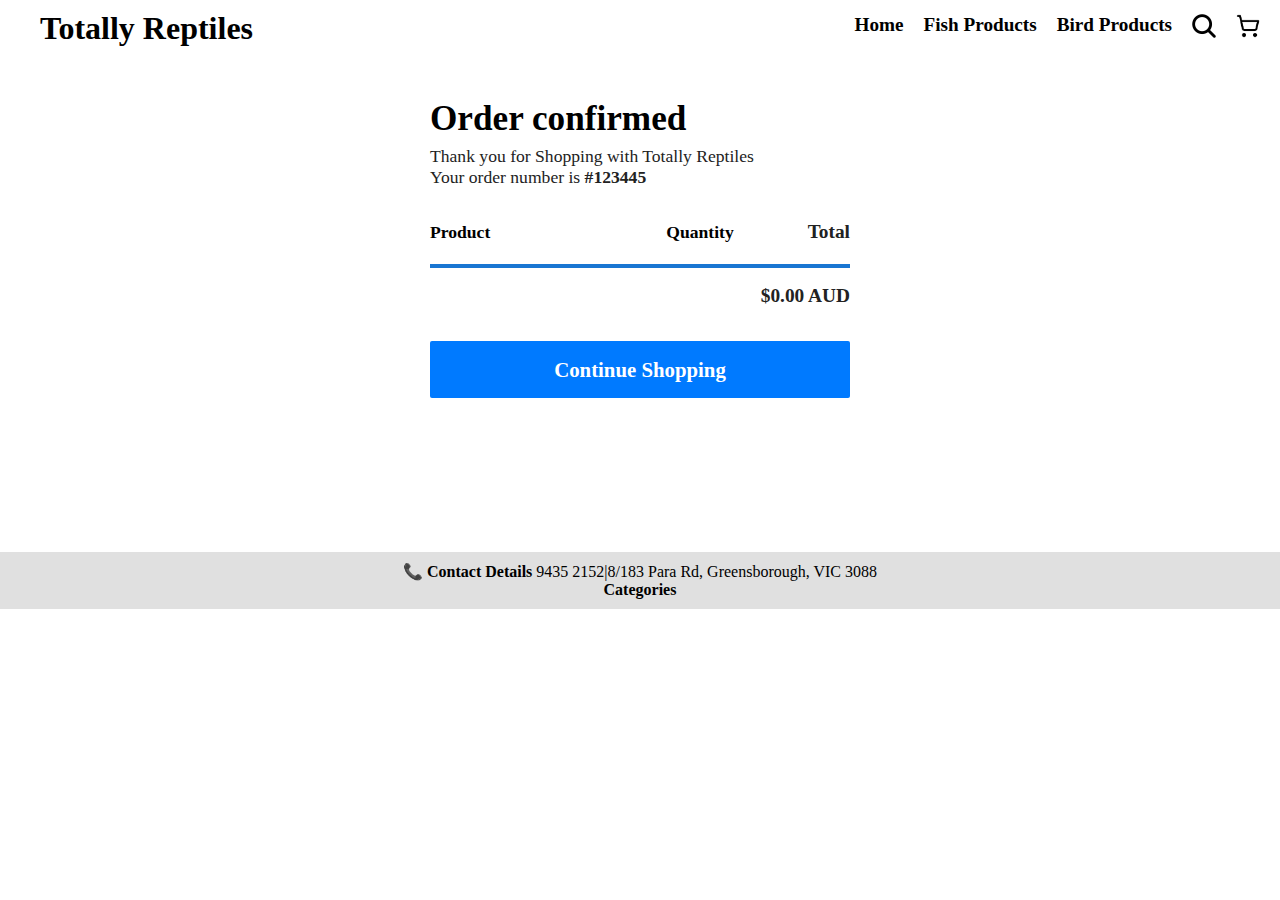
<file: confirmation.html>
<!DOCTYPE html>
<html lang="en">
<head>
    <meta charset="UTF-8" />
    <title>Order Confirmed | Totally Reptiles</title>
    <meta name="viewport" content="width=device-width, initial-scale=1.0">
    <link rel="stylesheet" href="style.css">
    <link rel="stylesheet" href="confirmation.css">
</head>
<body>
    <nav class="sidenav">
        <div class="menu-close-btn">
            <span></span>
            <span></span>
            <span></span>
        </div>
        <a href="index.html">Home</a>
        <a href="#" id="about-link">About</a>
        <a href="products.html" onclick="setCategory('Bird')">Bird</a>
        <a href="products.html" onclick="setCategory('Fish')">Fish</a>
        <a href="products.html" onclick="setCategory('Reptiles')">Reptiles</a>
        <a href="#" id="contact-link">Contact</a>
    </nav>
    <div class="overlay"></div>
    
    <!-- Mobile Header -->
    <header class="mobile-header">
        <a class="logo" href="index.html">Totally Reptiles</a>

        <button class="menu-toggle-btn">
            <span></span>
            <span></span>
            <span></span>
        </button>
    </header>

    <!-- Traditional Header for Larger Screens -->
    <header class="desktop-header">
        <a class="logo" href="index.html">Totally Reptiles</a>
        <nav class="desktop-nav">
            <a href="index.html">Home</a>
            <a href="products.html" onclick="setCategory('Fish')">Fish Products</a>
            <a href="products.html" onclick="setCategory('Bird')">Bird Products</a>
            <a href="search.html"><img src="image/search.png" alt="Search" class="search-icon"></a>
            <a href="cart.html"><img src="image/cart.png" alt="Cart" class="cart-icon"></a>
        </nav>
    </header>

    <main class="confirmation-main">
        <h1 class="confirmation-title">Order confirmed</h1>
        <div class="confirmation-message">
            Thank you for Shopping with Totally Reptiles<br>
            Your order number is <span class="order-number">#123445</span>
        </div>
        <div class="confirmation-table">
            <div class="confirmation-table-header">
                <div class="confirmation-col-product">Product</div>
                <div class="confirmation-col-qty">Quantity</div>
                <div class="confirmation-col-total">Total</div>
            </div>
            <div class="confirmation-items" id="confirmation-items"></div>
            <div class="confirmation-table-footer">
                <div></div>
                <div></div>
                <div class="confirmation-total" id="confirmation-total"></div>
            </div>
        </div>
        <a href="products.html" class="confirmation-continue-btn">Continue Shopping</a>
    </main>

    <footer class="footer-bar">
        <div class="footer-content">
            <div class="footer-section">
                <span>&#128222;</span>
                <strong>Contact Details</strong> 9435 2152|8/183 Para Rd, Greensborough, VIC 3088
            </div>
            <div class="footer-section">
                <strong>Categories</strong>
            </div>
        </div>
    </footer>

    <script>
        const menuToggleBtn = document.querySelector('.menu-toggle-btn'); // Correct selector for the hamburger menu button
        const sidenav = document.querySelector('.sidenav');
        const closeBtn = document.querySelector('.menu-close-btn');
        const overlay = document.querySelector('.overlay');

        menuToggleBtn.addEventListener('click', () => {
            sidenav.style.width = '40%'; // Open the side navigation
            overlay.style.opacity = "0.5";
            overlay.style.display = "block";
        });

        closeBtn.addEventListener('click', () => {
            sidenav.style.width = '0'; // Close the side navigation
            overlay.style.opacity = "0";
            overlay.style.display = "none";
        });

        overlay.addEventListener('click', () => {
            sidenav.style.width = '0'; // Close the side navigation
            overlay.style.opacity = "0";
            overlay.style.display = "none";
        });

        function renderConfirmation() {
            const cart = JSON.parse(localStorage.getItem('cart')) || {};
            const productData = {
                "Bird Cage": { price: 12.00, img: "image/birds/birdcage.png" },
                "Bird Food": { price: 8.00, img: "image/birds/birdfood.png" },
                "Perch": { price: 6.00, img: "image/birds/perch.png" },
                "Toy": { price: 5.00, img: "image/birds/toy.png" },
                "Fish Food": { price: 12.00, img: "image/fish/fishfood.png" },
                "Aquarium": { price: 40.00, img: "image/fish/fishtank.png" },
                "Water Filter": { price: 15.00, img: "image/fish/filter.png" },
                "Aquarium Gravel": { price: 5.00, img: "image/fish/gravel.png" },
                "Hammock": { price: 14.00, img: "image/reptiles/hammock.png" },
                "Heat Lamp": { price: 18.00, img: "image/reptiles/heatlamp.png" },
                "Reptile Food": { price: 10.00, img: "image/reptiles/reptilefood.png" },
                "Rock": { price: 8.00, img: "image/reptiles/rock.png" }
            };

            let total = 0;
            const container = document.getElementById('confirmation-items');
            container.innerHTML = '';

            Object.entries(cart).forEach(([product, qty]) => {
                const data = productData[product];
                if (!data) return;

                const row = document.createElement('div');
                row.className = "confirmation-row";

                const prodCell = document.createElement('div');
                prodCell.className = "confirmation-col-product";
                const img = document.createElement('img');
                img.src = data.img;
                img.alt = product;
                img.className = "confirmation-img";
                const prodInfo = document.createElement('div');
                prodInfo.className = "confirmation-prod-info";
                prodInfo.innerHTML = `
                    <div class="confirmation-prod-title">${product}</div>
                    <div class="confirmation-prod-price">$${data.price.toFixed(2)} AUD</div>
                `;
                prodCell.appendChild(img);
                prodCell.appendChild(prodInfo);

                const qtyCell = document.createElement('div');
                qtyCell.className = "confirmation-col-qty";
                qtyCell.textContent = qty;

                const totalCell = document.createElement('div');
                totalCell.className = "confirmation-col-total";
                const itemTotal = data.price * qty;
                total += itemTotal;
                totalCell.textContent = `$${itemTotal.toFixed(2)} AUD`;

                row.appendChild(prodCell);
                row.appendChild(qtyCell);
                row.appendChild(totalCell);

                container.appendChild(row);
            });

            document.getElementById('confirmation-total').textContent = `$${total.toFixed(2)} AUD`;
        }

        renderConfirmation();

        function setCategory(category) {
            localStorage.setItem('selectedCategory', category);
        }
    </script>
</body>
</html>
</file>
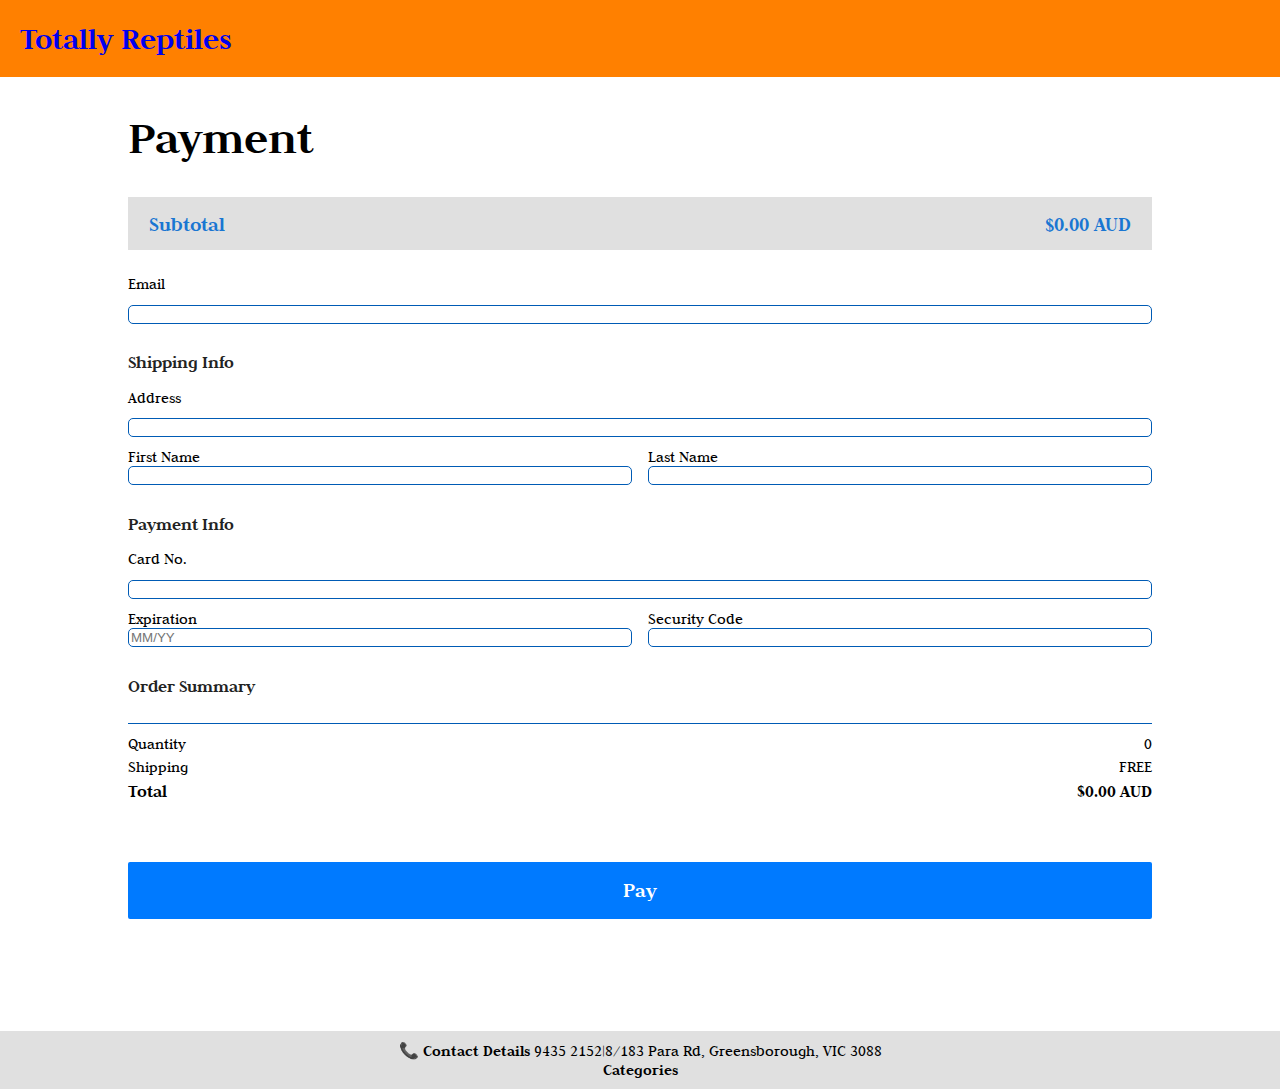
<file: payment.html>
<!DOCTYPE html>
<html lang="en">
<head>
    <meta charset="UTF-8" />
    <title>Payment | Totally Reptiles</title>
    <meta name="viewport" content="width=device-width, initial-scale=1.0">
    <link rel="stylesheet" href="style.css">
    <link rel="stylesheet" href="colours.css">
    <link rel="stylesheet" href="fonts.css">
    <link rel="stylesheet" href="payment.css">
</head>
<body>
    <nav class="sidenav">
        <div class="menu-close-btn">
            <span></span>
            <span></span>
            <span></span>
        </div>
        <a href="index.html">Home</a>
        <a href="#" id="about-link">About</a>
        <a href="products.html" onclick="setCategory('Bird')">Bird</a>
        <a href="products.html" onclick="setCategory('Fish')">Fish</a>
        <a href="products.html" onclick="setCategory('Reptiles')">Reptiles</a>
        <a href="#" id="contact-link">Contact</a>
    </nav>
    <div class="overlay"></div>

    <header>
        <a class="logo" href="index.html">Totally Reptiles</a>
        <div class="menu-icon" tabindex="0">
            <span></span>
            <span></span>
            <span></span>
        </div>
    </header>

    <main class="payment-main">
        <h1>Payment</h1>
        <div class="payment-summary-bar">
            <span class="payment-summary-label">Subtotal</span>
            <span class="payment-summary-value" id="subtotal-value">$0.00 AUD</span>
        </div>
        <form class="payment-form" autocomplete="off">
            <label for="email">Email</label>
            <input type="email" id="email">

            <div class="payment-section-label">Shipping Info</div>
            <label for="address">Address</label>
            <input type="text" id="address">
            <div class="payment-row">
                <div class="payment-col">
                    <label for="first-name">First Name</label>
                    <input type="text" id="first-name">
                </div>
                <div class="payment-col">
                    <label for="last-name">Last Name</label>
                    <input type="text" id="last-name">
                </div>
            </div>

            <div class="payment-section-label">Payment Info</div>
            <label for="card-number">Card No.</label>
            <input type="text" id="card-number" maxlength="19">
            <div class="payment-row">
                <div class="payment-col">
                    <label for="expiration">Expiration</label>
                    <input type="text" id="expiration" maxlength="7" placeholder="MM/YY">
                </div>
                <div class="payment-col">
                    <label for="security-code">Security Code</label>
                    <input type="text" id="security-code" maxlength="4">
                </div>
            </div>

            <div class="payment-section-label">Order Summary</div>
            <div class="order-summary">
                <div class="order-summary-row">
                    <span>Quantity</span>
                    <span id="summary-qty">0</span>
                </div>
                <div class="order-summary-row">
                    <span>Shipping</span>
                    <span>FREE</span>
                </div>
                <div class="order-summary-row order-summary-total">
                    <span>Total</span>
                    <span id="summary-total">$0.00 AUD</span>
                </div>
            </div>
            <button type="submit" class="pay-btn">Pay</button>
        </form>
    </main>

    <footer class="footer-bar">
        <div class="footer-content">
            <div class="footer-section">
                <span>&#128222;</span>
                <strong>Contact Details</strong> 9435 2152|8/183 Para Rd, Greensborough, VIC 3088
            </div>
            <div class="footer-section">
                <strong>Categories</strong>
            </div>
        </div>
    </footer>

    <script>
        // Sidenav toggle
        const menuIcon = document.querySelector('.menu-icon');
        const sidenav = document.querySelector('.sidenav');
        const closeBtn = document.querySelector('.menu-close-btn');
        const overlay = document.querySelector('.overlay');

        closeBtn.addEventListener('click', () => {
            sidenav.style.width = '0';
            overlay.style.opacity = "1";
        });

        menuIcon.addEventListener('click', () => {
            sidenav.style.width = '40%';
            overlay.style.opacity = "0.5";
        });

        overlay.addEventListener('click', () => {
            sidenav.style.width = '0';
            overlay.style.opacity = "1";
        });

        // Payment summary logic
        function updateSummary() {
            let cart = JSON.parse(localStorage.getItem('cart')) || {};
            let qty = 0;
            let total = 0;
            const productData = {
                "Fish Food": { price: 12.00 },
                "Bird Cage": { price: 12.00 }
            };
            Object.keys(cart).forEach(product => {
                const count = cart[product];
                qty += count;
                const price = productData[product] ? productData[product].price : 0;
                total += price * count;
            });
            document.getElementById('summary-qty').textContent = qty;
            document.getElementById('subtotal-value').textContent = `$${total.toFixed(2)} AUD`;
            document.getElementById('summary-total').textContent = `$${total.toFixed(2)} AUD`;
        }
        updateSummary();

        document.querySelector('.payment-form').addEventListener('submit', function(e) {
            e.preventDefault();
            window.location.href = "confirmation.html";
        });

        function setCategory(category) {
            localStorage.setItem('selectedCategory', category);
        }
    </script>
</body>
</html>
</file>
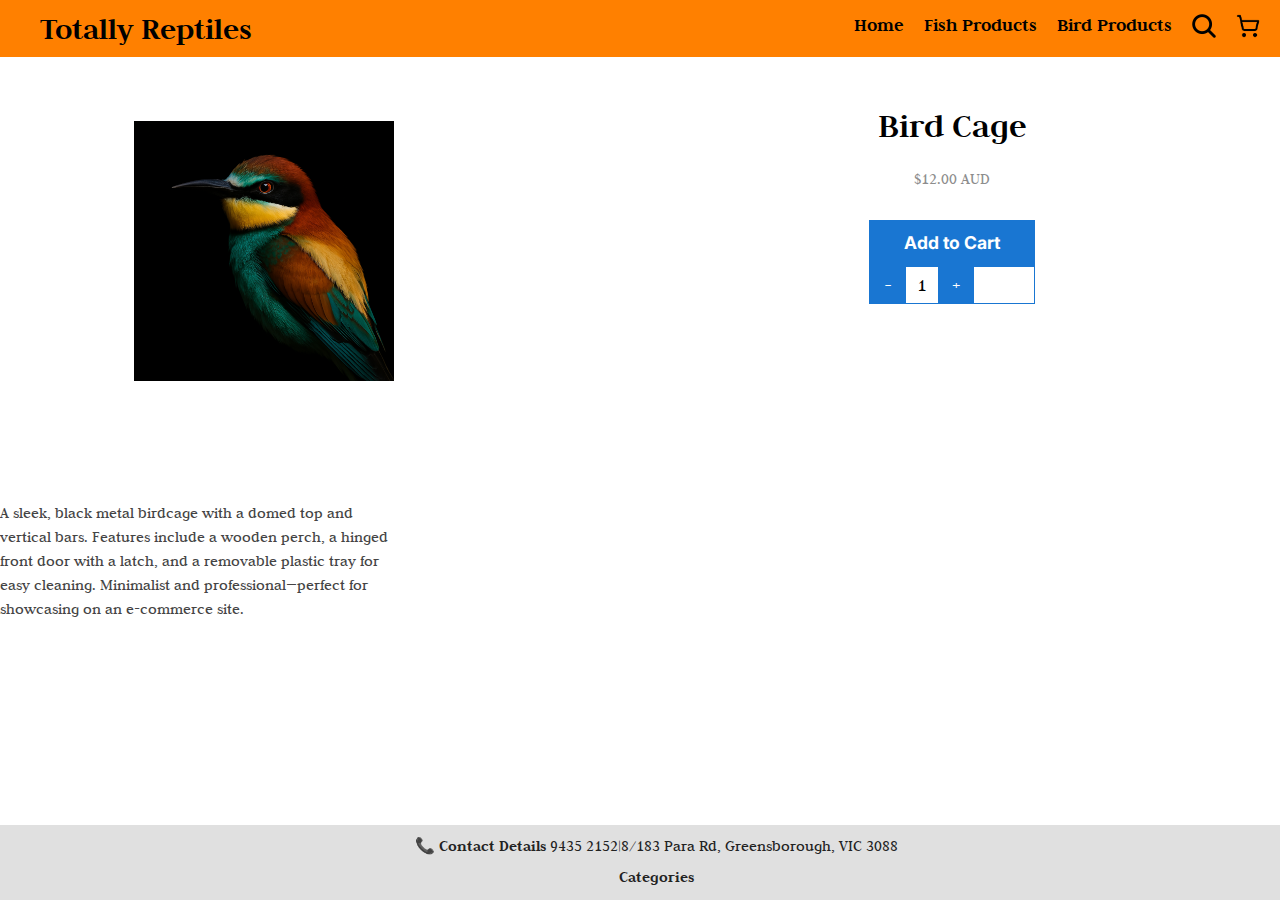
<file: product.html>
<!DOCTYPE html>
<html lang="en">
<head>
    <meta charset="UTF-8" />
    <meta name="viewport" content="width=device-width, initial-scale=1.0">
    <title>Bird Cage | Totally Reptiles</title>
    <link rel="stylesheet" href="style.css">
    <link rel="stylesheet" href="product.css">
    <link rel="stylesheet" href="colours.css">
    <link rel="stylesheet" href="fonts.css">
</head>
<body>
    <!-- Mobile Header -->
    <header class="mobile-header">
        <a class="logo" href="index.html">Totally Reptiles</a>
        <button class="menu-toggle-btn">
            <span></span>
            <span></span>
            <span></span>
        </button>
    </header>

    <!-- Traditional Header for Larger Screens -->
    <header class="desktop-header">
        <a class="logo" href="index.html">Totally Reptiles</a>
        <nav class="desktop-nav">
            <a href="index.html">Home</a>
            <a href="products.html" onclick="setCategory('Fish')">Fish Products</a>
            <a href="products.html" onclick="setCategory('Bird')">Bird Products</a>
            <a href="search.html"><img src="image/search.png" alt="Search" class="search-icon"></a>
            <a href="cart.html"><img src="image/cart.png" alt="Cart" class="cart-icon"></a>
        </nav>
    </header>

    <!-- Side Navigation -->
    <nav class="sidenav">
        <div class="menu-close-btn">
            <span></span>
            <span></span>
            <span></span>
        </div>
        <a href="index.html">Home</a>
        <a href="search.html" id="search-link">Search</a>
        <a href="products.html" onclick="setCategory('Bird')">Bird</a>
        <a href="products.html" onclick="setCategory('Fish')">Fish</a>
        <a href="products.html" onclick="setCategory('Reptiles')">Reptiles</a>
        <a href="cart.html" id="contact-link">Cart</a>
    </nav>
    <div class="overlay"></div>

    <!-- Product Detail for Mobile -->
    <main class="product-detail mobile-version">
        <div class="product-image-container">
            <img src="image/bird.png" alt="Bird Cage" class="product-image-large" id="product-image">
        </div>
        <h1 class="product-title" id="product-title">Bird Cage</h1>
        <div class="product-price" id="product-price">$12.00 AUD</div>
        <div class="product-description" id="product-description">
            A sleek, black metal birdcage with a domed top and vertical bars. Features include a wooden perch, a hinged front door with a latch, and a removable plastic tray for easy cleaning. Minimalist and professional—perfect for showcasing on an e-commerce site.
        </div>
        <div class="product-actions">
            <div class="product-actions-inner">
                <div class="quantity-selector">
                    <button class="quantity-btn" aria-label="Decrease quantity">-</button>
                    <span class="quantity-value">1</span>
                    <button class="quantity-btn" aria-label="Increase quantity">+</button>
                </div>
                <a href="cart.html" class="add-to-cart-btn" id="add-to-cart-link">Add to Cart</a>
            </div>
        </div>
    </main>

    <!-- Product Detail for Desktop -->
    <main class="product-detail desktop-version">
        <div class="product-image-container">
            <img src="image/bird.png" alt="Bird Cage" class="product-image-large" id="product-image-desktop">
        </div>
        <div class="product-info">
            <h1 class="product-title" id="product-title-desktop">Bird Cage</h1>
            <div class="product-price" id="product-price-desktop">$12.00 AUD</div>
            <div class="product-actions">
                <div class="product-actions-inner">
                    <a href="cart.html" class="add-to-cart-btn" id="add-to-cart-link-desktop">Add to Cart</a>
                    <div class="quantity-selector">
                        <button class="quantity-btn" aria-label="Decrease quantity">-</button>
                        <span class="quantity-value">1</span>
                        <button class="quantity-btn" aria-label="Increase quantity">+</button>
                    </div>
                </div>
            </div>
        </div>
    </main>
    <div class="product-description" id="product-description-desktop">
        A sleek, black metal birdcage with a domed top and vertical bars. Features include a wooden perch, a hinged front door with a latch, and a removable plastic tray for easy cleaning. Minimalist and professional—perfect for showcasing on an e-commerce site.
    </div>

    <!-- Footer -->
    <footer class="footer-bar">
        <div class="footer-content">
            <div class="footer-section">
                <span>&#128222;</span>
                <strong>Contact Details</strong> 9435 2152|8/183 Para Rd, Greensborough, VIC 3088
            </div>
            <div class="footer-section">
                <strong>Categories</strong>
            </div>
        </div>
    </footer>

    <script>
        // JavaScript for the menu icon toggle
        const menuToggleBtn = document.querySelector('.menu-toggle-btn'); // Corrected selector
        const sidenav = document.querySelector('.sidenav');
        const closeBtn = document.querySelector('.menu-close-btn');
        const overlay = document.querySelector('.overlay');

        if (menuToggleBtn) {
            menuToggleBtn.addEventListener('click', () => {
                sidenav.style.width = '30%'; // Open the side navigation
                overlay.style.opacity = "0.5";
                overlay.style.display = "block";
            });
        }

        if (closeBtn) {
            closeBtn.addEventListener('click', () => {
                sidenav.style.width = '0'; // Close the side navigation
                overlay.style.opacity = "0";
                overlay.style.display = "none";
            });
        }

        if (overlay) {
            overlay.addEventListener('click', () => {
                sidenav.style.width = '0'; // Close the side navigation
                overlay.style.opacity = "0";
                overlay.style.display = "none";
            });
        }

        // Quantity selector functionality
        const quantityValue = document.querySelector('.quantity-value');    
        const quantityBtns = document.querySelectorAll('.quantity-btn');
        quantityBtns.forEach(btn => {
            btn.addEventListener('click', () => {
                let currentValue = parseInt(quantityValue.textContent);
                if (btn.textContent === '+') {
                    quantityValue.textContent = currentValue + 1;
                } else if (btn.textContent === '-' && currentValue > 1) {
                    quantityValue.textContent = currentValue - 1;
                }
            });
        });

        // Add to cart button functionality for mobile
        const addToCartBtnMobile = document.getElementById('add-to-cart-link');
        if (addToCartBtnMobile) {
            addToCartBtnMobile.addEventListener('click', function(e) {
                const productName = document.querySelector('.product-title').textContent.trim();
                const quantity = parseInt(document.querySelector('.quantity-value').textContent);

                let cart = JSON.parse(localStorage.getItem('cart')) || {};

                if (cart[productName]) {
                    cart[productName] += quantity;
                } else {
                    cart[productName] = quantity;
                }

                localStorage.setItem('cart', JSON.stringify(cart));
            });
        }

        // Add to cart button functionality for desktop
        const addToCartBtnDesktop = document.getElementById('add-to-cart-link-desktop');
        if (addToCartBtnDesktop) {
            addToCartBtnDesktop.addEventListener('click', function(e) {
                const productName = document.querySelector('#product-title-desktop').textContent.trim();
                const quantity = parseInt(document.querySelector('.quantity-value').textContent);

                let cart = JSON.parse(localStorage.getItem('cart')) || {};

                if (cart[productName]) {
                    cart[productName] += quantity;
                } else {
                    cart[productName] = quantity;
                }

                localStorage.setItem('cart', JSON.stringify(cart));
            });
        }

        function setCategory(category) {
            localStorage.setItem('selectedCategory', category);
        }

        document.addEventListener('DOMContentLoaded', function() {
            const defaultProduct = {
                name: "Bird Cage",
                img: "image/bird.png",
                price: "$12.00 AUD",
                description: "A sleek, black metal birdcage with a domed top and vertical bars. Features include a wooden perch, a hinged front door with a latch, and a removable plastic tray for easy cleaning. Minimalist and professional—perfect for showcasing on an e-commerce site."
            };

            let product = defaultProduct;
            const stored = localStorage.getItem('selectedProduct');
            if (stored) {
                try {
                    const parsed = JSON.parse(stored);
                    product = {
                        name: parsed.name || defaultProduct.name,
                        img: parsed.img || defaultProduct.img,
                        price: parsed.price || defaultProduct.price,
                        description: parsed.description || defaultProduct.description
                    };
                } catch (error) {
                    console.error("Error parsing selected product:", error);
                }
            }

            // Populate mobile version
            document.getElementById('product-title').textContent = product.name;
            document.getElementById('product-image').src = product.img;
            document.getElementById('product-image').alt = product.name;
            document.getElementById('product-price').textContent = product.price || "$0.00 AUD";
            document.getElementById('product-description').textContent = product.description;

            // Populate desktop version
            document.getElementById('product-title-desktop').textContent = product.name;
            document.getElementById('product-image-desktop').src = product.img;
            document.getElementById('product-image-desktop').alt = product.name;
            document.getElementById('product-price-desktop').textContent = product.price || "$0.00 AUD";
            document.getElementById('product-description-desktop').textContent = product.description;
        });
    </script>
</body>
</html>
</file>
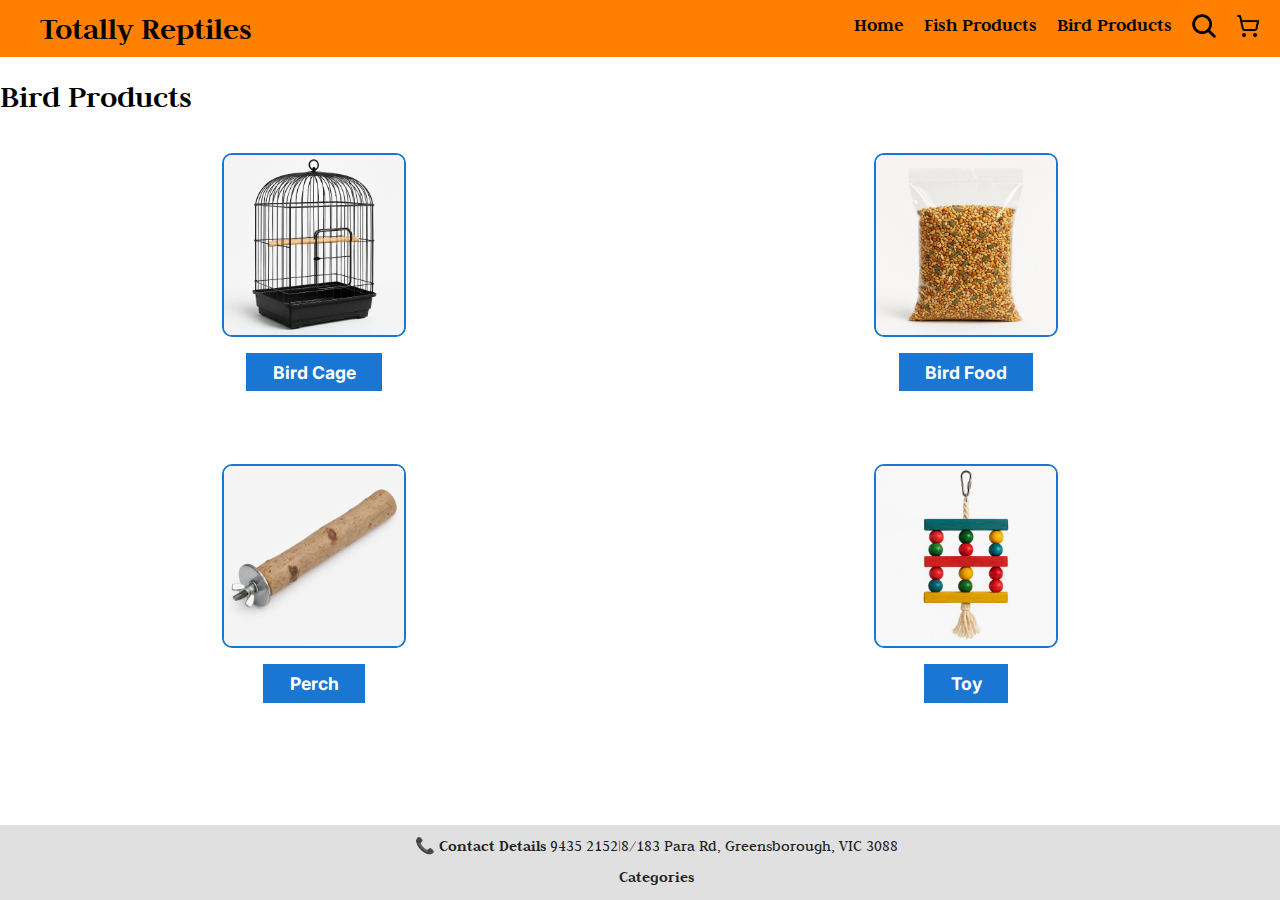
<file: products.html>
<!DOCTYPE html>
<html lang="en">
<head>
    <meta charset="UTF-8" />
    <meta name="viewport" content="width=device-width, initial-scale=1.0">
    <title>Bird Products | Totally Reptiles</title>
    <link rel="stylesheet" href="style.css">
    <link rel="stylesheet" href="products.css">
    <link rel="stylesheet" href="colours.css">
    <link rel="stylesheet" href="fonts.css">
</head>
<body>
    <!-- Mobile Header -->
    <header class="mobile-header">
        <a class="logo" href="index.html">Totally Reptiles</a>
        <button class="menu-toggle-btn">
            <span></span>
            <span></span>
            <span></span>
        </button>
        
    </header>

    <!-- Traditional Header for Larger Screens -->
    <header class="desktop-header">
        <a class="logo" href="index.html">Totally Reptiles</a>
        <nav class="desktop-nav">
            <a href="index.html">Home</a>
            <a href="products.html" onclick="setCategory('Fish')">Fish Products</a>
            <a href="products.html" onclick="setCategory('Bird')">Bird Products</a>
            <a href="search.html"><img src="image/search.png" alt="Search" class="search-icon"></a>
            <a href="cart.html"><img src="image/cart.png" alt="Cart" class="cart-icon"></a>
        </nav>
    </header>

    <!-- Side Navigation -->
    <nav class="sidenav">
        <div class="menu-close-btn">
            <span></span>
            <span></span>
            <span></span>
        </div>
        <a href="index.html">Home</a>
        <a href="search.html" id="search-link">Search</a>
        <a href="products.html" onclick="setCategory('Bird')">Bird</a>
        <a href="products.html" onclick="setCategory('Fish')">Fish</a>
        <a href="products.html" onclick="setCategory('Reptiles')">Reptiles</a>
        <a href="#" id="contact-link">Contact</a>
    </nav>
    <div class="overlay"></div>

    <!-- Main Content -->
    <main>
        <h1 id="products-title">Products</h1>
        <div class="product-grid" id="product-grid">
            <!-- Products will be rendered here -->
        </div>
    </main>

    <!-- Footer -->
    <footer class="footer-bar">
        <div class="footer-content">
            <div class="footer-section">
                <span>&#128222;</span>
                <strong>Contact Details</strong> 9435 2152|8/183 Para Rd, Greensborough, VIC 3088
            </div>
            <div class="footer-section">
                <strong>Categories</strong>
            </div>
        </div>
    </footer>

    <script>
        // JavaScript for the menu icon toggle
        const menuToggleBtn = document.querySelector('.menu-toggle-btn'); // Corrected selector
        const sidenav = document.querySelector('.sidenav');
        const closeBtn = document.querySelector('.menu-close-btn');
        const overlay = document.querySelector('.overlay');

        closeBtn.addEventListener('click', () => {
            sidenav.style.width = '0'; // Close the side navigation
            overlay.style.opacity = "0"; // Reset overlay opacity
            overlay.style.display = "none";
        });

        menuToggleBtn.addEventListener('click', () => {
            sidenav.style.width = '40%'; // Open the side navigation
            overlay.style.opacity = "0.5";
            overlay.style.display = "block";
        });

        overlay.addEventListener('click', () => {
            sidenav.style.width = '0'; // Close the side navigation
            overlay.style.opacity = "0";
            overlay.style.display = "none";
        });

        // Product data for each category
        const productsData = {
            Bird: [
                {
                    name: "Bird Cage",
                    img: "./image/birds/birdcage.png",
                    link: "product.html"
                },
                {
                    name: "Bird Food",
                    img: "./image/birds/birdfood.png",
                    link: "product.html"
                },
                {
                    name: "Perch",
                    img: "./image/birds/perch.png",
                    link: "product.html"
                },
                {
                    name: "Toy",
                    img: "./image/birds/toy.png",
                    link: "product.html"
                }
            ],
            Fish: [
                {
                    name: "Fish Food",
                    img: "./image/fish/fishfood.png",
                    link: "product.html"
                },
                {
                    name: "Aquarium",
                    img: "./image/fish/fishtank.png",
                    link: "product.html"
                },
                {
                    name: "Water Filter",
                    img: "./image/fish/filter.png",
                    link: "product.html"
                },
                {
                    name: "Aquarium Gravel",
                    img: "./image/fish/gravel.png",
                    link: "product.html"
                }
            ],
            Reptiles: [
                {
                    name: "Hammock",
                    img: "./image/reptiles/hammock.png",
                    link: "product.html"
                },
                {
                    name: "Heat Lamp",
                    img: "./image/reptiles/heatlamp.png",
                    link: "product.html"
                },
                {
                    name: "Reptile Food",
                    img: "./image/reptiles/reptilefood.png",
                    link: "product.html"
                },
                {
                    name: "Rock",
                    img: "./image/reptiles/rock.png",
                    link: "product.html"
                }
            ]
        };

        function renderProducts() {
            const category = localStorage.getItem('selectedCategory') || 'Bird';
            const grid = document.getElementById('product-grid');
            const title = document.getElementById('products-title');
            title.textContent = category + " Products";
            grid.innerHTML = '';
            (productsData[category] || []).forEach(product => {
                const a = document.createElement('a');
                a.href = product.link;
                a.className = "product-link";
                a.innerHTML = `
                    <div class="product-card">
                        <img src="${product.img}" alt="${product.name}" class="product-img">
                        <button class="product-btn">${product.name}</button>
                    </div>
                `;
                a.addEventListener('click', function(e) {
                    e.preventDefault();
                    localStorage.setItem('selectedProduct', JSON.stringify(product));
                    window.location.href = product.link;
                });
                grid.appendChild(a);
            });
        }

        function setCategory(category) {
            localStorage.setItem('selectedCategory', category);
        }

        // Ensure products are rendered on page load
        renderProducts();
    </script>
</body>
</html>
</file>
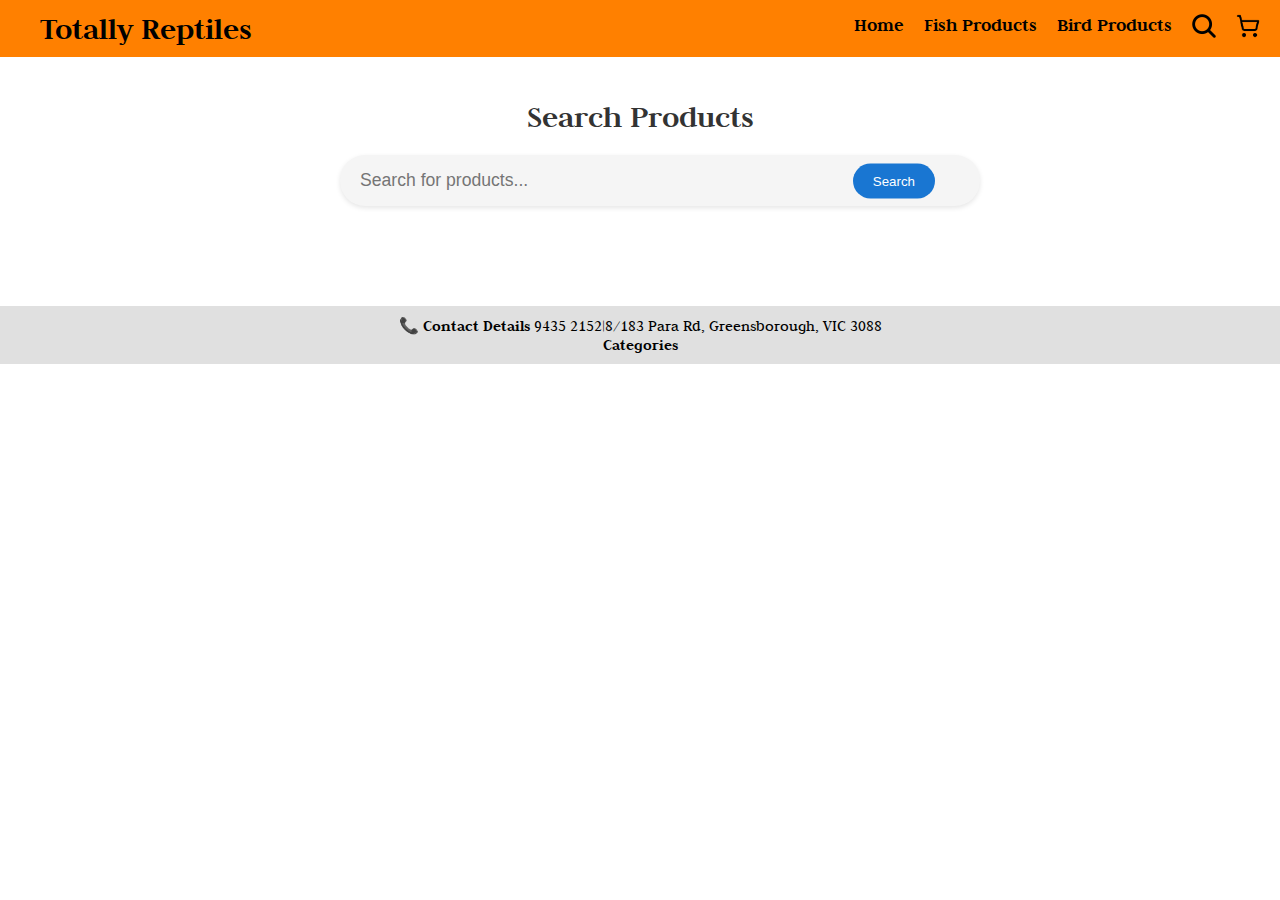
<file: search.html>
<!DOCTYPE html>
<html lang="en">
<head>
    <meta charset="UTF-8" />
    <title>Search | Totally Reptiles</title>
    <meta name="viewport" content="width=device-width, initial-scale=1.0">
    <link rel="stylesheet" href="search.css">
    <link rel="stylesheet" href="colours.css">
    <link rel="stylesheet" href="fonts.css">
    <link rel="stylesheet" href="style.css">
</head>
<body>
    <!-- Mobile Header -->
    <header class="mobile-header">
        <a class="logo" href="index.html">Totally Reptiles</a>

        <button class="menu-toggle-btn">
            <span></span>
            <span></span>
            <span></span>
        </button>
    </header>

    <!-- Traditional Header for Larger Screens -->
    <header class="desktop-header">
        <a class="logo" href="index.html">Totally Reptiles</a>
        <nav class="desktop-nav">
            <a href="index.html">Home</a>
            <a href="products.html" onclick="setCategory('Fish')">Fish Products</a>
            <a href="products.html" onclick="setCategory('Bird')">Bird Products</a>
            <a href="search.html"><img src="image/search.png" alt="Search" class="search-icon"></a>
            <a href="cart.html"><img src="image/cart.png" alt="Cart" class="cart-icon"></a>
        </nav>
    </header>

    <nav class="sidenav">
        <div class="menu-close-btn">
            <span></span>
            <span></span>
            <span></span>
        </div>
        <a href="index.html">Home</a>
        <a href="search.html" id="search-link">Search</a>
        <a href="products.html" onclick="setCategory('Bird')">Bird</a>
        <a href="products.html" onclick="setCategory('Fish')">Fish</a>
        <a href="products.html" onclick="setCategory('Reptiles')">Reptiles</a>
        <a href="#" id="contact-link">Contact</a>
    </nav>
    <div class="overlay"></div>

    <main class="search-main">
        <h1>Search Products</h1>
        <form class="search-form">
            <input type="text" class="search-input" placeholder="Search for products..." />
            <button type="submit" class="search-btn">Search</button>
        </form>
        <div class="search-results" id="search-results">
            <!-- Results will appear here -->
        </div>
    </main>

    <footer class="footer-bar">
        <div class="footer-content">
            <div class="footer-section">
                <span>&#128222;</span>
                <strong>Contact Details</strong> 9435 2152|8/183 Para Rd, Greensborough, VIC 3088
            </div>
            <div class="footer-section">
                <strong>Categories</strong>
            </div>
        </div>
    </footer>
    <script>
        const productsData = {
            Bird: [
                {
                    name: "Bird Cage",
                    img: "./image/birds/birdcage.png",
                    link: "product.html"
                },
                {
                    name: "Bird Food",
                    img: "./image/birds/birdfood.png",
                    link: "product.html"
                },
                {
                    name: "Perch",
                    img: "./image/birds/perch.png",
                    link: "product.html"
                },
                {
                    name: "Toy",
                    img: "./image/birds/toy.png",
                    link: "product.html"
                }
            ],
            Fish: [
                {
                    name: "Fish Food",
                    img: "./image/fish/fishfood.png",
                    link: "product.html"
                },
                {
                    name: "Aquarium",
                    img: "./image/fish/fishtank.png",
                    link: "product.html"
                },
                {
                    name: "Water Filter",
                    img: "./image/fish/filter.png",
                    link: "product.html"
                },
                {
                    name: "Aquarium Gravel",
                    img: "./image/fish/gravel.png",
                    link: "product.html"
                }
            ],
            Reptiles: [
                {
                    name: "Hammock",
                    img: "./image/reptiles/hammock.png",
                    link: "product.html"
                },
                {
                    name: "Heat Lamp",
                    img: "./image/reptiles/heatlamp.png",
                    link: "product.html"
                },
                {
                    name: "Reptile Food",
                    img: "./image/reptiles/reptilefood.png",
                    link: "product.html"
                },
                {
                    name: "Rock",
                    img: "./image/reptiles/rock.png",
                    link: "product.html"
                }
            ]
        };

        // Sidenav toggle code (copy from other pages)
        const menuIcon = document.querySelector('.menu-icon');
        const sidenav = document.querySelector('.sidenav');
        const closeBtn = document.querySelector('.menu-close-btn');
        const overlay = document.querySelector('.overlay');

        closeBtn.addEventListener('click', () => {
            sidenav.style.width = '0';
            overlay.style.opacity = "1";
        });

        menuIcon.addEventListener('click', () => {
            sidenav.style.width = '40%';
            overlay.style.opacity = "0.5";
        });

        // Search functionality
        const searchForm = document.querySelector('.search-form');
        const searchInput = document.querySelector('.search-input');
        const resultsContainer = document.getElementById('search-results');

        searchForm.addEventListener('submit', function(e) {
            e.preventDefault();
            const query = searchInput.value.toLowerCase();
            displayResults(query);
        });

        function displayResults(query = "") {
            const allProducts = [
                ...productsData.Bird,
                ...productsData.Fish,
                ...productsData.Reptiles
            ];

            const results = allProducts.filter(product => 
                product.name.toLowerCase().includes(query)
            );

            resultsContainer.innerHTML = results.map(product => `
                <a href="product.html" class="product-link" onclick="selectProduct('${product.name}')">
                    <div class="product-card">
                        <img src="${product.img}" alt="${product.name}">
                        <button>${product.name}</button>
                    </div>
                </a>
            `).join('');
        }

        function selectProduct(productName) {
            const allProducts = [
                ...productsData.Bird,
                ...productsData.Fish,
                ...productsData.Reptiles
            ];
            const selectedProduct = allProducts.find(product => product.name === productName);
            if (selectedProduct) {
                localStorage.setItem('selectedProduct', JSON.stringify(selectedProduct));
            }
        }

        // Display all products by default
        displayResults();

        function setCategory(category) {
            localStorage.setItem('selectedCategory', category);
        }
    </script>
</body>
</html>
</file>
<file: style.css>
/* General Styles */
body {
    font-family: var(--primary-font);
    margin: 0;
    padding: 0;
    box-sizing: border-box;
}

header {
    display: flex;
    justify-content: space-between;
    align-items: center;
    background-color: var(--primary-color);
    color: black;
    padding-top: 20px;
    padding-bottom: 20px;
}
a{
    text-decoration: none;
    
}
a:visited{
    color: black;
}

.logo {
    font-size: 2rem;
    font-weight: bold;
    margin: 0;
    padding-left: 20px;
    text-decoration: none;
}

.menu-icon {
    display: flex;
    flex-direction: column;
    justify-content: center;
    align-items: flex-end;
    width: 70px;      
    height: 40px;
    cursor: pointer;
    gap: 14px;
}

.menu-icon span {
    display: block;
    height: 2px;
    width: 60px;     
    background: black;
    border-radius: 2px;
    transition: 0.3s;
}

.menu-close-btn {
    display: flex;
    flex-direction: column;
    justify-content: center;
    align-items: flex-end;
    width: 70px;      
    height: 40px;
    cursor: pointer;
    gap: 14px;
    margin-left: auto;
    margin-right: 10px;
}

.menu-close-btn span {
    display: block;
    height: 2px;
    width: 60px;      
    background: black;
    border-radius: 2px;
    transition: 0.3s;
}

.hero img {
    width: 100%;
    height: 450px;
    object-fit: cover;
}

.about p, .about h2 {
    text-align: center;
}

.categories {
    padding: 20px;
    text-align: center;
}

.categories .category-slider {
    display: flex;
    justify-content: flex-start; 
    gap: 20px; 
    overflow-x: scroll; /* Allow horizontal scrolling */
}


/* Optional: Hide scrollbar for a cleaner look */
.categories .category-slider::-webkit-scrollbar {
    display: none;
}
.categories header{
    text-align: left;
}
.categories .category img {
    width: 200px; 
    height: 300px; 
    object-fit: cover;
    border-radius: 10px;
}

footer {
    display: flex;
    justify-content: center;
    align-items: center;
    padding: 10px;
    background-color: #e0e0e0; /* Grey background */
    color: black; /* Adjust text color for contrast */
}

.sidenav {
    height: 100%; 
    width: 0px; 
    position: fixed;
    top: 0;
    right: 0;
    background-color: var(--primary-color); 
    overflow-x: hidden; 
    display:flex;
    flex-direction: column;
    text-align: center;
    z-index: 1001; /* makes it the top element */
    transition: width 0.3s ease;
}
.sidenav a {
    background-color: var(--primary-color); 
    padding: 20px;
    font-size: 1.5rem;
    cursor: pointer;
    text-decoration: none;
    color: black;
}
.sidenav a:visited {
    color: black;
}
.sidenav a:hover {
  background-color: var(--primary-color-dark); 



}
.overlay{
    position: fixed;
    top: 0;
    left: 0;
    width: 100vw;
    height: 100vh;
    background: #000;
    opacity: 0;
    z-index: 1000;
    display: none;
    transition: opacity 0.3s ease;
}

header.desktop-header {
    display: none; /* Hide the traditional header by default */
}

.mobile-header {
    display: flex;
    justify-content: space-between;
    align-items: center;
    background-color: var(--primary-color);
    padding: 10px 15px;
}

.menu-toggle-btn {
    display: flex;
    flex-direction: column;
    justify-content: center;
    align-items: center;
    width: 40px;
    height: 30px;
    background: none;
    border: none;
    cursor: pointer;
    gap: 5px;
}

.menu-toggle-btn span {
    display: block;
    width: 30px;
    height: 3px;
    background: black;
    border-radius: 2px;
    transition: 0.3s;
}

.desktop-header {
    display: flex;
    justify-content: space-between;
    align-items: center;
    background-color: var(--primary-color);
    padding: 10px 20px;
}

.desktop-header .logo {
    font-size: 2rem;
    font-weight: bold;
    text-decoration: none;
    color: black;
}

.desktop-nav {
    display: flex;
    gap: 20px;
}

.desktop-nav a {
    text-decoration: none;
    font-size: 1.2rem;
    color: black;
    font-weight: bold;
}

.desktop-nav a:hover {
    color: var(--primary-color-dark);
}

.cart-icon, .search-icon {
    width: 24px;
    height: 24px;
    object-fit: contain;
}

@media (min-width: 1369px) {
    header.desktop-header {
        display: flex; /* Show the traditional header for larger screens */
        justify-content: space-between;
        align-items: center;
        background-color: var(--primary-color);
        padding: 10px 20px;
    }

    .desktop-header .logo {
        font-size: 2rem;
        font-weight: bold;
        text-decoration: none;
        color: black;
    }

    .desktop-nav {
        display: flex;
        gap: 20px;
    }

    .desktop-nav a {
        text-decoration: none;
        font-size: 1.2rem;
        color: black;
        font-weight: bold;
    }

    .desktop-nav a:hover {
        color: var(--primary-color-dark);
    }

}
@media (max-width: 1368px) and (max-height: 912px) {
    .menu-icon, .sidenav, .overlay {
        display: none; /* Hide the hamburger menu */
    }

    header.desktop-header {
        display: flex; /* Show the traditional header */
    }

    .hero img {
        height: 400px;
        object-fit: cover;
    }

    .about {
        padding: 10px;
        text-align: left;
    }

    .categories {
        padding: 10px;
    }

    .categories .category-slider {
        align-items: center;
        gap: 10px;
    }

    .categories .category img {
        width: 150px;
        height: 150px;
    }

    footer {
        flex-direction: column;
        text-align: center;
    }

    .footer-content {
        gap: 10px;
    }
}

@media (max-width: 768px) {
    .menu-icon, .sidenav, .overlay {
        display: flex; 
    }

    header.desktop-header {
        display: none; 
    }

    header {
        display: flex;
        justify-content: space-between;
        align-items: center;
        background-color: var(--primary-color);
        padding: 10px 20px;
    }

    .logo {
        font-size: 1.8rem;
        font-weight: bold;
        text-decoration: none;
        color: black;
    }

    .mobile-header {
        display: flex;
        justify-content: space-between;
        align-items: center;
        background-color: var(--primary-color);
        padding: 10px 15px;
        flex-direction: row-reverse;
    }

    .menu-toggle-btn {
        display: flex;
        flex-direction: column;
        justify-content: center;
        align-items: flex-end; /* Align the button to the end */
        width: 40px;
        height: 30px;
        background: none;
        border: none;
        cursor: pointer;
        gap: 5px;
    }

    .menu-toggle-btn span {
        display: block;
        width: 30px;
        height: 3px;
        background: black;
        border-radius: 2px;
    }
}

@media (max-width: 390px) and (max-height: 844px) {
    header {
        display: flex;
        justify-content: space-between;
        align-items: center;
        background-color: var(--primary-color);
        padding: 10px 15px;
    }

    .logo {
        font-size: 1.5rem;
        font-weight: bold;
        text-decoration: none;
        color: black;
    }

    .menu-icon {
        display: flex;
    }

    .sidenav {
        width: 70%;
    }

    .hero img {
        height: 300px;
        object-fit: cover;
    }

    .about {
        padding: 10px;
        text-align: left;
    }

    .categories {
        padding: 10px;
    }

    .categories .category-slider {
        align-items: center;
        gap: 15px;
    }

    .categories .category img {
        width: 120px;
        height: 120px;
    }

    footer {
        flex-direction: column;
        text-align: center;
        padding: 15px;
    }

    .footer-content {
        gap: 10px;
    }

    .footer-section {
        font-size: 0.9rem;
    }
}

@media (min-width: 769px) {
    .mobile-header {
        display: none; /* Hide mobile header on larger screens */
    }
}

@media (max-width: 768px) {
    .desktop-header {
        display: none; /* Hide desktop header on smaller screens */
    }

    .sidenav {
        width: 0; /* Keep sidenav hidden by default */
        transition: width 0.3s ease;
    }

    .overlay {
        display: none; /* Keep overlay hidden by default */
        transition: opacity 0.3s ease;
    }
}
</file>
<file: confirmation.css>
.confirmation-main {
    max-width: 420px;
    margin: 0 auto 80px auto;
    background: #fff;
    padding: 0 0 2em 0;
}
.confirmation-title {
    font-family: var(--primary-font, serif);
    font-size: 2.2em;
    margin: 1.2em 0 0.2em 0;
    font-weight: bold;
}
.confirmation-message {
    font-size: 1.1em;
    margin-bottom: 1.2em;
    color: #222;
}
.order-number {
    font-weight: bold;
    color: #222;
}
.confirmation-table {
    width: 100%;
    border-collapse: collapse;
    margin-bottom: 1.5em;
    background: #fff;
}
.confirmation-table-header,
.confirmation-row,
.confirmation-table-footer {
    display: grid;
    grid-template-columns: 2.2fr 1fr 1fr;
    align-items: center;
    width: 100%;
}
.confirmation-table-header {
    border-bottom: 2px solid #1976d2;
    font-weight: bold;
    font-size: 1.1em;
    background: #fff;
    padding-bottom: 0.5em;
}
.confirmation-row {
    border-bottom: 1px solid #bdbdbd;
    padding: 1em 0;
    min-height: 110px;
}
.confirmation-table-footer {
    border-top: 2px solid #1976d2;
    font-weight: bold;
    font-size: 1.1em;
    background: #fff;
    padding: 1em 0 0.5em 0;
}
.confirmation-col-product {
    display: flex;
    align-items: center;
    gap: 1em;
    padding: 0.7em 0;
}
.confirmation-img {
    width: 90px;
    height: 90px;
    object-fit: cover;
    border-radius: 10px;
    border: 1px solid #1976d2;
    background: #fff;
}
.confirmation-prod-info {
    display: flex;
    flex-direction: column;
    gap: 0.2em;
}
.confirmation-prod-title {
    font-weight: bold;
    font-size: 1.1em;
}
.confirmation-prod-price {
    font-size: 1em;
    color: #222;
}
.confirmation-col-qty {
    display: flex;
    align-items: center;
    justify-content: center;
    gap: 0.5em;
}
.confirmation-col-total {
    text-align: right;
    font-size: 1.1em;
    font-weight: bold;
    color: #222;
}
.confirmation-total {
    text-align: right;
    font-size: 1.1em;
    font-weight: bold;
    color: #222;
}
.confirmation-continue-btn {
    width: 100%;
    background: #007aff;
    color: #fff !important;
    font-size: 1.3em;
    font-family: var(--primary-font, serif);
    font-weight: bold;
    border: none;
    border-radius: 2px;
    padding: 0.8em 0;
    margin-top: 1.2em;
    margin-bottom: 2em;
    cursor: pointer;
    text-align: center;
    display: block;
    text-decoration: none;
    transition: background 0.2s;
}
.confirmation-continue-btn:hover {
    background: #005bb5;
}
@media (max-width: 600px) {
    .confirmation-main {
        max-width: 99vw;
        padding: 0 2vw 2em 2vw;
    }
    .confirmation-table-header,
    .confirmation-row,
    .confirmation-table-footer {
        grid-template-columns: 1.7fr 1fr 1fr;
    }
    .confirmation-img {
        width: 60px;
        height: 60px;
    }
}
</file>
<file: colours.css>
/* Define variables */
:root {
    /* Colors */
    --primary-color: #FF8000; /* Orange */
    --secondary-color: #007FFF; /* Blue */
    --footer-color: ##D8D8D8; /* Light Gray */
}
</file>
<file: fonts.css>
/* Import fonts from Google Fonts */
@import url('https://fonts.googleapis.com/css2?family=Judson:wght@400;700&family=Inter:wght@300;400;600&display=swap');

/* Define variables */
:root {
    /* Fonts */
    --primary-font: 'Judson', serif;
    --secondary-font: 'Inter', sans-serif;
}
</file>
<file: payment.css>
.payment-main {
    max-width: 420px;
    margin: 0 auto 80px auto;
    background: #fff;
    padding: 0 0 2em 0;
}
input{
    border: 1px solid #005bb5;
    border-radius: 5px;
}

.payment-summary-bar {
    display: flex;
    justify-content: space-between;
    align-items: center;
    background: #e0e0e0;
    padding: 0.7em 1em;
    font-size: 1.3em;
    margin-bottom: 1.2em;
    font-family: var(--primary-font, serif);
}
.payment-summary-label {
    color: #1976d2;
    font-weight: bold;
}
.payment-summary-value {
    color: #1976d2;
    font-weight: bold;
}
.payment-form {
    display: flex;
    flex-direction: column;
    gap: 0.7em;
}
.payment-section-label {
    font-weight: bold;
    margin-top: 1em;
    margin-bottom: 0.3em;
    font-size: 1.1em;
    color: #222;
}
.payment-row {
    display: flex;
    gap: 1em;
}
.payment-col {
    flex: 1;
    display: flex;
    flex-direction: column;
}
.order-summary {
    margin-top: 0.7em;
    margin-bottom: 1.2em;
    border-top: 1px solid #005bb5;
    padding-top: 0.7em;
    font-size: 1em;
}
.order-summary-row {
    display: flex;
    justify-content: space-between;
    margin-bottom: 0.3em;
}
.order-summary-total {
    font-weight: bold;
    font-size: 1.1em;
}
.pay-btn {
    width: 100%;
    background: #007aff;
    color: #fff;
    font-size: 1.3em;
    font-family: var(--primary-font, serif);
    font-weight: bold;
    border: none;
    border-radius: 2px;
    padding: 0.8em 0;
    margin-top: 1.2em;
    cursor: pointer;
    transition: background 0.2s;
}
.pay-btn:hover {
    background: #005bb5;
}
@media (max-width: 600px) {
    .payment-main {
        max-width: 99vw;
        padding: 0 2vw 2em 2vw;
    }
    .payment-row {
        flex-direction: column;
        gap: 0.5em;
    }
}
@media (min-width: 601px){
    .payment-main{
        max-width: 80vw;
    }
    h1{
        font-size:3rem;
    }
}
</file>
<file: product.css>
/* General Styles */
body {
    font-family: var(--primary-font);
    margin: 0;
    padding: 0;
    box-sizing: border-box;
}

header {
    display: flex;
    justify-content: space-between;
    align-items: center;
    background-color: var(--primary-color);
    color: black;
    padding-top: 20px;
    padding-bottom: 20px;
}

.logo {
    font-size: 1.5rem;
    font-weight: bold;
    margin: 0;
    padding-left: 20px;
    text-decoration: none;
    color: black;
}
.logo:visited {
    color: black;
}

.menu-icon {
    display: flex;
    flex-direction: column;
    justify-content: center;
    align-items: flex-end;
    width: 70px;
    height: 40px;
    cursor: pointer;
    gap: 14px;
}

.menu-icon span {
    display: block;
    height: 2px;
    width: 60px;
    background: black;
    border-radius: 2px;
    transition: 0.3s;
}

/* Add menu-close-btn for sidenav close button */
.menu-close-btn {
    display: flex;
    flex-direction: column;
    justify-content: center;
    align-items: flex-end;
    width: 70px;
    height: 40px;
    cursor: pointer;
    gap: 14px;
    margin-left: auto;
    margin-right: 10px;
}
.menu-close-btn span {
    display: block;
    height: 2px;
    width: 60px;
    background: black;
    border-radius: 2px;
    transition: 0.3s;
}

.hero img {
    width: 100%;
    height: auto;
}

.about, .categories {
    padding: 20px;
    text-align: center;
}

/* Adjust category images */
.categories .category-slider {
    display: flex;
    justify-content: flex-start; /* Align items to the start */
    gap: 20px; /* Increase spacing between images */
    overflow-x: scroll; /* Allow horizontal scrolling */
}

/* Optional: Hide scrollbar for a cleaner look */
.categories .category-slider::-webkit-scrollbar {
    display: none;
}
.categories header {
    text-align: left;
}
.categories .category img {
    width: 200px; /* Increase width */
    height: 300px; /* Increase height */
    object-fit: cover;
    border-radius: 10px;
}

footer {
    display: flex;
    justify-content: center;
    align-items: center;
    padding: 10px;
    background-color: var(--footer-color);
    color: white;
}

/* The side navigation menu */
.sidenav {
    height: 100%; 
    width: 0px; 
    position: fixed;
    top: 0;
    right: 0;
    background-color: var(--primary-color); 
    overflow-x: hidden; 
    display:flex;
    flex-direction: column;
    text-align: center;
    z-index: 1; /* makes it the top element */
}
.sidenav a {
    background-color: primary-color; 
    padding-top: 20px;
    padding-bottom: 20px;
    font-size: 1.5rem;
    cursor: pointer;
    text-decoration: none;
    color: black;
}
.sidenav a:visited {
    color: black;
}
.sidenav a:hover {
    background-color: var(--primary-color-dark); 
}

.overlay {
    opacity: 1;
}

.product-grid {
    display: grid;
    grid-template-columns: 1fr 1fr;
    gap: 1.5rem;
    justify-items: center;
}
@media (max-width: 600px) {
    .product-grid {
        grid-template-columns: 1fr;
    }
    .product-actions-inner {
        display: flex;
        flex-direction: row;
        align-items: center;
        gap: 1.5rem;
        width: 100%;
    }
}
.product-card {
    border: 2px solid #1976d2;
    border-radius: 10px;
    padding: 1rem 1rem 0.5rem 1rem;
    background: #fff;
    display: flex;
    flex-direction: column;
    align-items: center;
    margin-bottom: 1rem;
    min-width: 160px;
    max-width: 220px;
}
.product-img {
    width: 140px;
    height: 180px;
    object-fit: contain;
    margin-bottom: 1rem;
}
.product-btn {
    background: #1976d2;
    color: #fff;
    border: none;
    border-radius: 3px;
    padding: 0.5em 1.5em;
    font-weight: bold;
    font-size: 1.1em;
    margin-bottom: 0.5em;
    cursor: pointer;
    font-family: var(--secondary-font, inherit);
}
.footer-bar {
    position: fixed;
    left: 0;
    bottom: 0;
    width: 100vw;
    background: #e0e0e0;
    color: #222;
    padding: 0.7em 1em;
    font-size: 1em;
    z-index: 100;
}
.footer-content {
    display: flex;
    flex-direction: column;
    gap: 0.5em;
}
.footer-section {
    margin-bottom: 0.2em;
}

.product-detail {
    display: flex;
    flex-direction: column;
    align-items: center;
    padding: 1.5rem 0 5rem 0;
}

.product-image-container {
    background: #fff;
    border: none;
    border-radius: 16px;
    padding: 2rem 1.5rem 1rem 1.5rem;
    margin-bottom: 1.5rem;
    display: flex;
    justify-content: center;
    align-items: center;
    width: 90vw;
    max-width: 350px;
}
.menu-toggle-btn {
    display: flex;
    flex-direction: column;
    justify-content: center;
    align-items: center;
    width: 40px;
    height: 30px;
    background: none;
    border: none;
    cursor: pointer;
    gap: 5px;
}

.menu-toggle-btn span {
    display: block;
    width: 30px;
    height: 3px;
    background: black;
    border-radius: 2px;
    transition: 0.3s;
}
.product-image-large {
    width: 260px;
    height: 260px;
    object-fit: contain;
    border: none; 
    border-radius: 0; 
    background: #fff;
    display: block;
}

.product-title {
    font-family: var(--primary-font);
    font-size: 2.2rem;
    text-align: center;
    margin: 1rem 0 0.5rem 0;
}

.product-price {
    color: #8d8d8d;
    font-size: 1rem;
    text-align: center;
    margin-bottom: 1rem;
}

.product-description {
    text-align: center;
    margin-bottom: 2rem;
    max-width: 400px;
}

.product-actions {
    display: flex;
    flex-direction: row;
    justify-content: center;
    align-items: center;
    gap: 1.5rem;
    margin-bottom: 2rem;
    flex-wrap: nowrap;
    min-width: 0;
}



.quantity-selector {
    display: flex;
    align-items: center;
    border: 1px solid #1976d2;
    border-radius: 0;
    overflow: hidden;
    background: #fff;
    height: 100%;
}

.quantity-btn {
    background: #1976d2;
    color: #fff;
    border: none;
    width: 36px;
    height: 36px;
    font-size: 1.3rem;
    cursor: pointer;
    font-family: inherit;
}

.quantity-value {
    display: inline-block;
    width: 32px;
    text-align: center;
    font-size: 1.2rem;
    font-family: inherit;
}

.add-to-cart-btn {
    background: #1976d2;
    color: #fff;
    border: none;
    border-radius: 0;
    padding: 0.7em 2em;
    font-weight: bold;
    font-size: 1.1em;
    cursor: pointer;
    font-family: var(--secondary-font, inherit);
    height: 100%;
    display: flex;
    align-items: center;
}

.mobile-version {
    display: flex;
    flex-direction: column;
    align-items: center;
}

.desktop-version {
    display: none;
}

@media (min-width: 768px) {
    .mobile-version {
        display: none !important;
    }
    
    .desktop-version {
        display: grid !important;
        grid-template-columns: 1fr 1fr;
        gap: 2rem;
        align-items: start;
        padding: 2rem;
    }

    .product-image-container {
        max-width: 400px;
        padding: 2rem;
    }

    .product-info {
        display: flex;
        flex-direction: column;
        gap: 1rem;
    }

    .product-description {
        grid-column: span 2;
        text-align: left;
        margin-top: 2rem;
        font-size: 1rem;
        color: #444;
        line-height: 1.5;
    }

    .menu-icon {
        display: none; /* Hide the hamburger menu */
    }

    .sidenav {
        display: none; /* Hide the side navigation */
    }

    .overlay {
        display: none; /* Hide the overlay */
    }
}

@media (min-width: 1368px) {
    
    .mobile-version {
        display: none;
    }

    .desktop-version {
        display: grid;
        grid-template-columns: 1fr 1fr;
        gap: 2rem;
        align-items: start;
        padding: 2rem;
    }

    .product-image-container {
        max-width: 400px;
        padding: 2rem;
    }

    .product-info {
        display: flex;
        flex-direction: column;
        gap: 1rem;
    }

    .product-description {
        grid-column: span 2;
        text-align: left;
        margin-top: 2rem;
        font-size: 1rem;
        color: #444;
        line-height: 1.5;
    }

    .product-detail {
        display: grid;
        grid-template-columns: 1fr 1fr;
        gap: 2rem;
        align-items: start;
        padding: 2rem;
    }

    .product-image-container {
        margin-bottom: 0;
        max-width: 400px;
        padding: 2rem;
    }

    .product-image-large {
        width: 100%;
        max-width: 300px;
        height: auto;
    }

    .product-title {
        font-size: 2.5rem;
        text-align: left;
    }

    .product-price {
        font-size: 1.5rem;
        text-align: left;
        margin-bottom: 1rem;
    }

    .product-description {
        grid-column: span 2;
        text-align: center;
        margin-top: 2rem;
        font-size: 1rem;
        color: #444;
        line-height: 1.5;
    }

    .product-actions {
        flex-direction: column;
        gap: 1rem;
    }
    .product-actions-inner {
        display: flex;
        flex-direction: column;
        align-items: flex-start;
        gap: 1.5rem;
        width: 100%;
    
}

    .quantity-selector {
        gap: 1rem;
    }

    .add-to-cart-btn {
        padding: 0.8em 1.5em;
    }
}

.mobile-header {
    display: flex;
    justify-content: space-between;
    align-items: center;
    background-color: var(--primary-color);
    padding: 10px 15px;
}

.desktop-header {
    display: none;
}

@media (min-width: 768px) {
    .mobile-header {
        display: none; /* Hide mobile header on larger screens */
    }

    .desktop-header {
        display: flex; /* Show desktop header on larger screens */
        justify-content: space-between;
        align-items: center;
        background-color: var(--primary-color);
        padding: 10px 20px;
    }
}

.desktop-nav {
    display: flex;
    gap: 20px;
}

.desktop-nav a {
    text-decoration: none;
    font-size: 1.2rem;
    color: black;
    font-weight: bold;
}

.desktop-nav a:hover {
    color: var(--primary-color-dark);
}

.cart-icon, .search-icon {
    width: 24px;
    height: 24px;
    object-fit: contain;
}

/* Hide the mobile menu elements on larger screens */
@media (min-width: 768px) {
    .menu-icon, .sidenav, .overlay {
        display: none;
    }
}
</file>
<file: products.css>
/* General Styles */
body {
    font-family: var(--primary-font);
    margin: 0;
    padding: 0;
    box-sizing: border-box;
}

header {
    display: flex;
    justify-content: space-between;
    align-items: center;
    background-color: var(--primary-color);
    color: black;
    padding-top: 20px;
    padding-bottom: 20px;
}

.logo {
    font-size: 1.5rem;
    font-weight: bold;
    margin: 0;
    padding-left: 20px;
    text-decoration: none;
    color: black;
}
.logo:visited {
    color: black;
}

.menu-icon {
    display: flex;
    flex-direction: column;
    justify-content: center;
    align-items: flex-end;
    width: 70px;
    height: 40px;
    cursor: pointer;
    gap: 14px;
}

.menu-icon span {
    display: block;
    height: 2px;
    width: 60px;
    background: black;
    border-radius: 2px;
    transition: 0.3s;
}

.menu-close-btn {
    display: flex;
    flex-direction: column;
    justify-content: center;
    align-items: flex-end;
    width: 70px;
    height: 40px;
    cursor: pointer;
    gap: 14px;
    margin-left: auto;
    margin-right: 10px;
}

.menu-close-btn span {
    display: block;
    height: 2px;
    width: 60px;
    background: black;
    border-radius: 2px;
    transition: 0.3s;
}

.hero img {
    width: 100%;
    height: auto;
}

.about, .categories {
    padding: 20px;
    text-align: center;
}

/* Adjust category images */
.categories .category-slider {
    display: flex;
    justify-content: flex-start; /* Align items to the start */
    gap: 20px; /* Increase spacing between images */
    overflow-x: scroll; /* Allow horizontal scrolling */
}


/* Optional: Hide scrollbar for a cleaner look */
.categories .category-slider::-webkit-scrollbar {
    display: none;
}
.categories header{
    text-align: left;
}
.categories .category img {
    width: 200px; 
    height: 300px;
    object-fit: cover;
    border-radius: 10px;
}

footer {
    display: flex;
    justify-content: center;
    align-items: center;
    padding: 10px;
    background-color: var(--footer-color);
    color: white;
}

/* The side navigation menu */
.sidenav {
    height: 100%; 
    width: 0px; 
    position: fixed;
    top: 0;
    right: 0;
    background-color: var(--primary-color); 
    overflow-x: hidden; 
    display:flex;
    flex-direction: column;
    text-align: center;
    z-index: 1; /* makes it the top element */

}
.sidenav a {
    background-color: primary-color; 
    padding-top: 20px;
    padding-bottom: 20px;
    font-size: 1.5rem;
    cursor: pointer;
    text-decoration: none;
    color: black;
}
.sidenav a:visited {
    color: black;
}
.sidenav a:hover {
  background-color: var(--primary-color-dark); 



}
.overlay{
    opacity: 1;
}
.product-grid {
    display: grid;
    grid-template-columns: 1fr 1fr;
    gap: 1.5rem;
    justify-items: center;
}
@media (max-width: 600px) {
    .product-grid {
        grid-template-columns: 1fr 1fr;
    }
}
.product-card {
    padding: 1rem 1rem 0.5rem 1rem;
    background: #fff;
    display: flex;
    flex-direction: column;
    align-items: center;
    margin-bottom: 1rem;
    min-width: 160px;
    max-width: 220px;
    border: none;
    border-radius: 0;
}
.product-img {
    width: 180px;
    height: 180px;
    object-fit: cover;
    margin-bottom: 1rem;
    border: 2px solid #1976d2;
    border-radius: 10px;
}
.product-link,
.product-link:visited,
.product-link:active,
.product-link:focus {
    text-decoration: none;
    color: inherit;
}
.product-btn {
    background: #1976d2;
    color: #fff;
    border: none;
    border-radius: 0;
    padding: 0.5em 1.5em;
    font-weight: bold;
    font-size: 1.1em;
    margin-bottom: 0.5em;
    cursor: pointer;
    font-family: var(--secondary-font, inherit);
    text-decoration: none;
}
.product-btn:visited,
.product-btn:active,
.product-btn:focus {
    text-decoration: none;
    color: #fff;
}
.footer-bar {
    position: fixed;
    left: 0;
    bottom: 0;
    width: 100vw;
    background: #e0e0e0;
    color: #222;
    padding: 0.7em 1em;
    font-size: 1em;
    z-index: 100;
}
.footer-content {
    display: flex;
    flex-direction: column;
    gap: 0.5em;
}
.footer-section {
    margin-bottom: 0.2em;
}
</file>
<file: search.css>
.search-form {
    position: relative;
    margin: 0 auto 40px;
    max-width: 600px;
}

.search-input {
    width: 100%;
    padding: 15px 20px;
    font-size: 1.1em;
    border: none;
    border-radius: 25px;
    background: #f5f5f5;
    box-shadow: 0 2px 5px rgba(0, 0, 0, 0.1);
}

.search-btn {
    position: absolute;
    right: 5px;
    top: 50%;
    transform: translateY(-50%);
    padding: 10px 20px;
    border: none;
    border-radius: 20px;
    background: #1976d2;
    color: white;
    cursor: pointer;
}

.search-results {
    display: grid;
    grid-template-columns: repeat(auto-fill, minmax(200px, 1fr));
    gap: 20px;
    padding: 20px 0;
}

.product-card {
    background: white;
    padding: 15px;
    text-align: center;

}

.product-card img {
    width: 100%;
    height: auto;
    object-fit: cover;
    border-radius: 8px;
    border: 1px solid #1976d2;
    margin-bottom: 10px;
}

.product-card button {
    width: 50%; 
    padding: 10px;
    border: none;
    background: #007bff;
    color: white;
    font-weight: bold;
    cursor: pointer;
}
h1{
    text-align: center;
    margin-bottom: 20px;
    color: #333;
}
/* mobile devices */
@media (max-width: 768px) {
    .search-input {
        width: 90%;
    }
    .search-results {
        grid-template-columns: repeat(2, 1fr);
        gap: 10px;
    }
    .product-card {
        padding: 10px;
        font-size: 0.9em;
    }
    .product-card img {
        height: 120px;
        width: 120px;
    }
    .product-card button {
        padding: 2px;
        width: 50%;
        font-size: 0.9em;
    }
    .search-main {
        margin: 0 auto; /* Ensure the container is centered */
        padding: 0 10px; /* Add padding to prevent content from touching the edges */
        overflow-x: hidden; /* Prevent horizontal scrolling */
    }
}
/* Desktop devices */
@media (min-width: 769px) {
    .search-main {
        max-width: 800px;
        margin: 0 auto;
        padding: 20px;
    }
}
</file>
